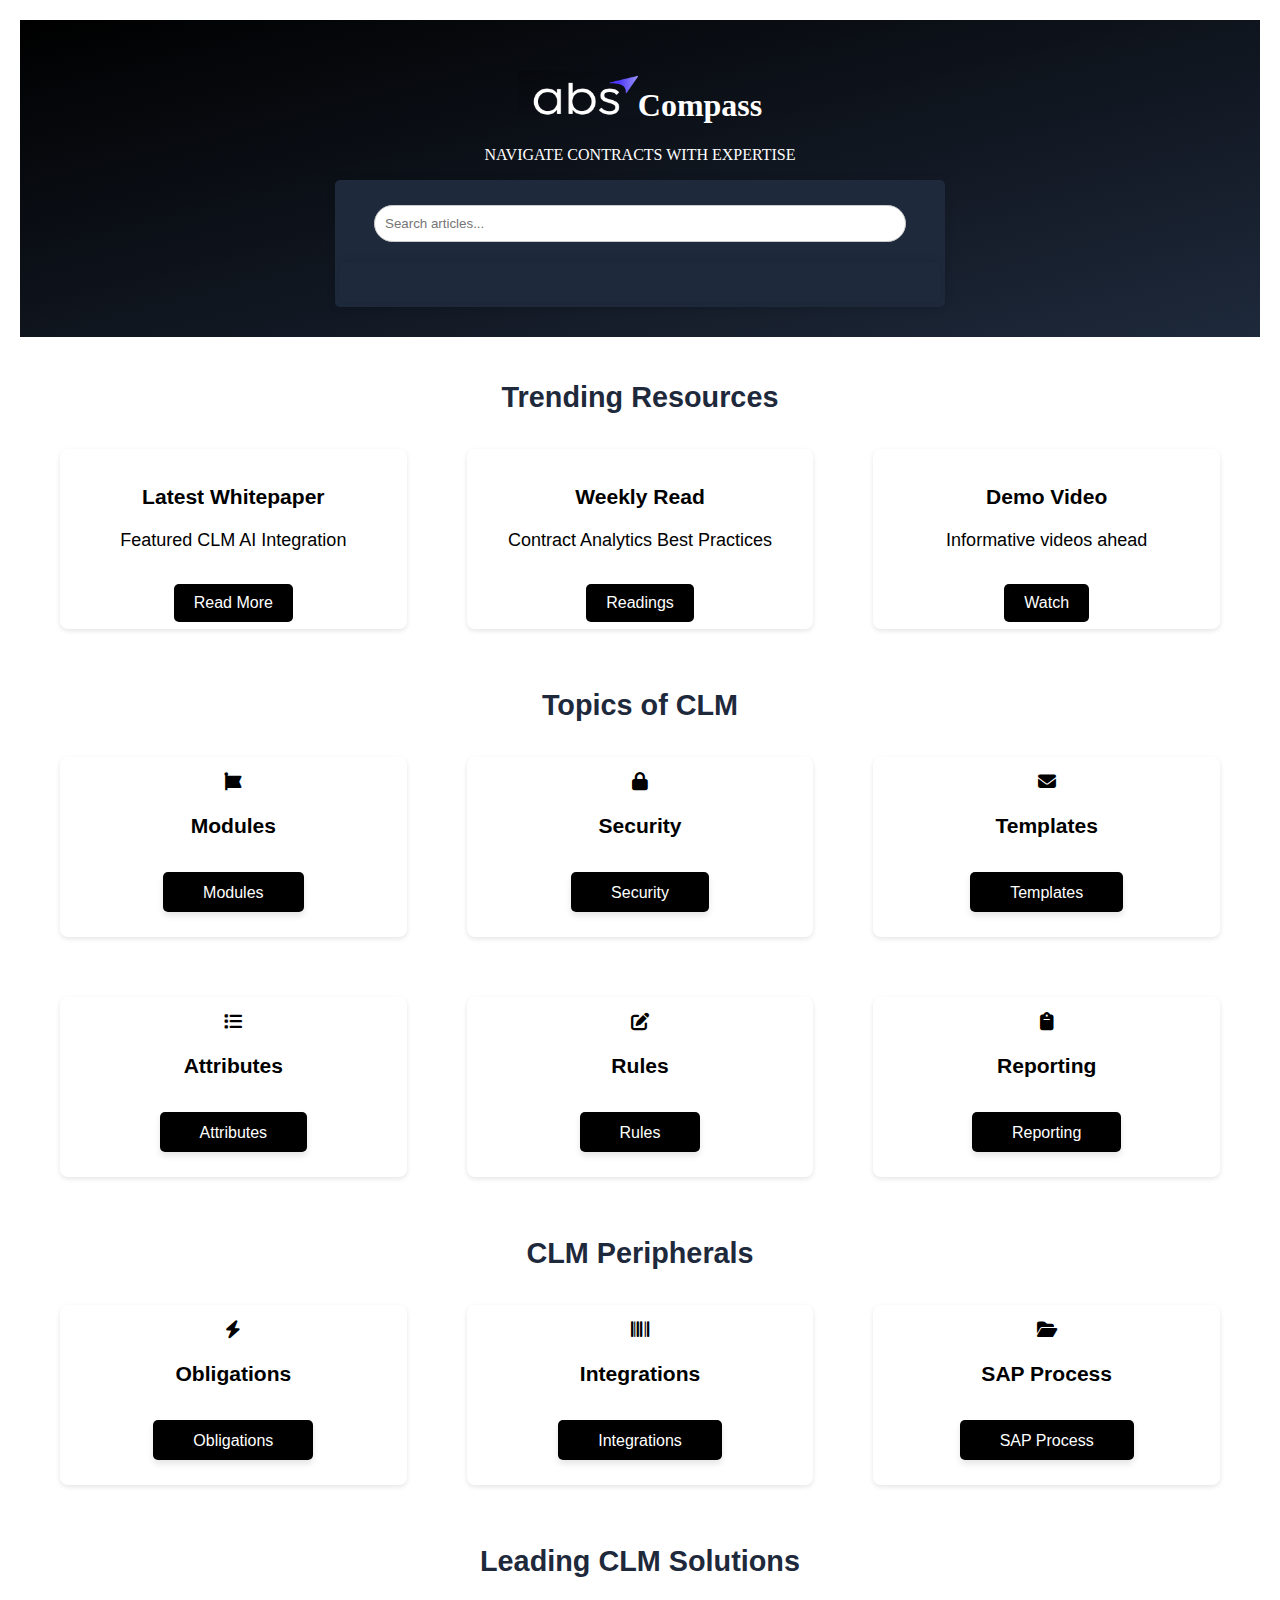
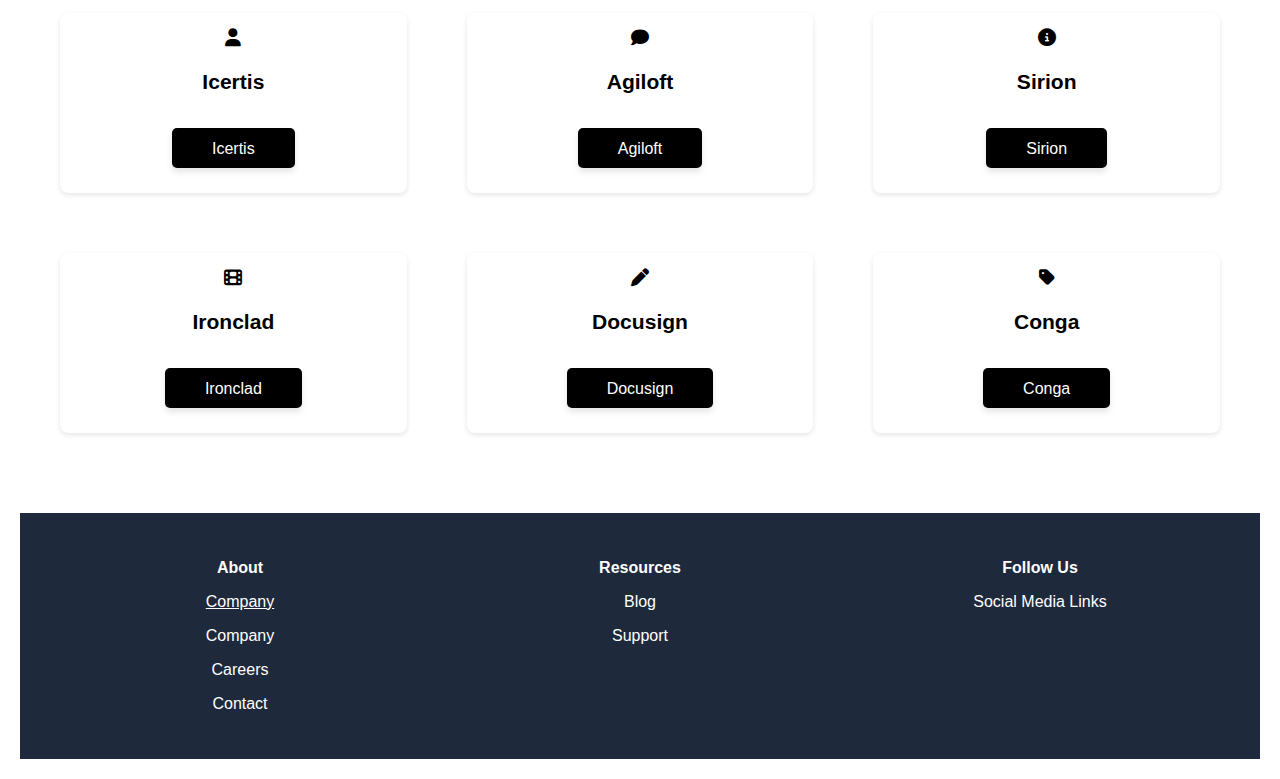
<file: public/index.html>
<!DOCTYPE html>
<html lang="en">
<head>
    <meta charset="UTF-8">
    <meta name="viewport" content="width=device-width, initial-scale=1.0">
    <title>ABS Compass - CLM FAQ</title>
    <link rel="stylesheet" href="styles.css">
</head>
<body>
    <div class="content">
        <header>
        <h1><img src="pictures/new logo.png" height="45px" width="120px">Compass</h1>
         
        <p class="pl">NAVIGATE CONTRACTS WITH EXPERTISE</p>
        <div class="container">

            <input type="text" id="searchInput" placeholder="Search articles...">
            <div id="results"></div>
        </div>
    <script src="https://code.jquery.com/jquery-3.6.0.min.js"></script>
    <script src="search/js/script.js"></script>
</header>
    <main>
        <section>
            <h2>Trending Resources</h2>
            <div class="resource-cards">
                <div class="card">
                    <h3>Latest Whitepaper</h3>
                    <p>Featured CLM AI Integration</p>
                    <a href="whitepapers.html"><button>Read More</button></a>
                </div>
                <div class="card">
                    <h3>Weekly Read</h3>

                    <p>Contract Analytics Best Practices</p>
                    <a href = "weekly.html"><button>Readings</button></a>
                </div>
                <div class="card">
                    <h3>Demo Video</h3>
                    <p>Informative videos ahead</p>
                    <a href="demo.html"><button>Watch</button></a>
            </div>
        </section>
        <section>
            <h2>Topics of CLM</h2>
            <div class="resource-cards">
            <div class="card">
                <link rel="stylesheet" href="https://cdnjs.cloudflare.com/ajax/libs/font-awesome/6.7.2/css/all.min.css" integrity="sha512-Evv84Mr4kqVGRNSgIGL/F/aIDqQb7xQ2vcrdIwxfjThSH8CSR7PBEakCr51Ck+w+/U6swU2Im1vVX0SVk9ABhg==" crossorigin="anonymous" referrerpolicy="no-referrer" />
                <i class="fa-solid fa-font-awesome"></i>
                <h3>Modules</h3>
                <a href="modules.html" class="topic"><button class="Modules">Modules</button>
                </a>
            </div>
            <div class="card">
                <link rel="stylesheet" href="https://cdnjs.cloudflare.com/ajax/libs/font-awesome/6.7.2/css/all.min.css" integrity="sha512-Evv84Mr4kqVGRNSgIGL/F/aIDqQb7xQ2vcrdIwxfjThSH8CSR7PBEakCr51Ck+w+/U6swU2Im1vVX0SVk9ABhg==" crossorigin="anonymous" referrerpolicy="no-referrer" />
                <i class="fa-solid fa-lock"></i>
                <h3>Security</h3>
                <a href="security.html" class="topic"><button class="Security">Security</button></a> 
            </div>
            <div class="card">
                <link rel="stylesheet" href="https://cdnjs.cloudflare.com/ajax/libs/font-awesome/6.7.2/css/all.min.css" integrity="sha512-Evv84Mr4kqVGRNSgIGL/F/aIDqQb7xQ2vcrdIwxfjThSH8CSR7PBEakCr51Ck+w+/U6swU2Im1vVX0SVk9ABhg==" crossorigin="anonymous" referrerpolicy="no-referrer" />
                <i class="fa-solid fa-envelope"></i>
                <h3>Templates</h3>
                <a href="templates.html" class="topic"><button class="Templates">Templates</button></a>
            </div>
            <div class="card">
                <link rel="stylesheet" href="https://cdnjs.cloudflare.com/ajax/libs/font-awesome/6.7.2/css/all.min.css" integrity="sha512-Evv84Mr4kqVGRNSgIGL/F/aIDqQb7xQ2vcrdIwxfjThSH8CSR7PBEakCr51Ck+w+/U6swU2Im1vVX0SVk9ABhg==" crossorigin="anonymous" referrerpolicy="no-referrer" />
                <i class="fa-solid fa-list"></i>
                <h3>Attributes</h3>
                <a href="attributes.html" class="topic"><button class="Attributes">Attributes</button></a>
            </div>
            <div class="card">
                <link rel="stylesheet" href="https://cdnjs.cloudflare.com/ajax/libs/font-awesome/6.7.2/css/all.min.css" integrity="sha512-Evv84Mr4kqVGRNSgIGL/F/aIDqQb7xQ2vcrdIwxfjThSH8CSR7PBEakCr51Ck+w+/U6swU2Im1vVX0SVk9ABhg==" crossorigin="anonymous" referrerpolicy="no-referrer" />
                <i class="fa-solid fa-pen-to-square"></i>
                <h3>Rules</h3>
                <a href="rules.html" class="topic"><button class="Rules">Rules</button></a>
            </div>
            <div class="card">
                <link rel="stylesheet" href="https://cdnjs.cloudflare.com/ajax/libs/font-awesome/6.7.2/css/all.min.css" integrity="sha512-Evv84Mr4kqVGRNSgIGL/F/aIDqQb7xQ2vcrdIwxfjThSH8CSR7PBEakCr51Ck+w+/U6swU2Im1vVX0SVk9ABhg==" crossorigin="anonymous" referrerpolicy="no-referrer" />
                <i class="fa-solid fa-clipboard"></i>
                <h3>Reporting</h3>
                <a href="reporting.html" class="topic"><button class="Reporting">Reporting</button></a>
            </div>

            </div>
        </section>
        <section>
            <h2>CLM Peripherals</h2>
            <div class="resource-cards"> 
            <div class="card">
                <link rel="stylesheet" href="https://cdnjs.cloudflare.com/ajax/libs/font-awesome/6.7.2/css/all.min.css" integrity="sha512-Evv84Mr4kqVGRNSgIGL/F/aIDqQb7xQ2vcrdIwxfjThSH8CSR7PBEakCr51Ck+w+/U6swU2Im1vVX0SVk9ABhg==" crossorigin="anonymous" referrerpolicy="no-referrer" />
                <i class="fa-solid fa-bolt"></i>
                <h3>Obligations</h3>
                <a href="obligations.html" class="world-topic"><button class="Obligations">Obligations</button></a>
            </div>  
            <div class="card">
                <link rel="stylesheet" href="https://cdnjs.cloudflare.com/ajax/libs/font-awesome/6.7.2/css/all.min.css" integrity="sha512-Evv84Mr4kqVGRNSgIGL/F/aIDqQb7xQ2vcrdIwxfjThSH8CSR7PBEakCr51Ck+w+/U6swU2Im1vVX0SVk9ABhg==" crossorigin="anonymous" referrerpolicy="no-referrer" />
                <i class="fa-solid fa-barcode"></i>
                <h3>Integrations</h3>
                <a href="Integrations.html" class="world-topic"><button class="Integrations">Integrations</button></a>
            </div> 
            <div class="card">
                <link rel="stylesheet" href="https://cdnjs.cloudflare.com/ajax/libs/font-awesome/6.7.2/css/all.min.css" integrity="sha512-Evv84Mr4kqVGRNSgIGL/F/aIDqQb7xQ2vcrdIwxfjThSH8CSR7PBEakCr51Ck+w+/U6swU2Im1vVX0SVk9ABhg==" crossorigin="anonymous" referrerpolicy="no-referrer" />
                <i class="fa-solid fa-folder-open"></i>
                <h3>SAP Process</h3>
                <a href="SAP Process.html" class="world-topic"><button class="SAP Process">SAP Process</button></a>
            </div>
            </div>
        </section>
        <section>
            <h2>Leading CLM Solutions</h2>
            <div class="resource-cards">
            <div class="card">
                <link rel="stylesheet" href="https://cdnjs.cloudflare.com/ajax/libs/font-awesome/6.7.2/css/all.min.css" integrity="sha512-Evv84Mr4kqVGRNSgIGL/F/aIDqQb7xQ2vcrdIwxfjThSH8CSR7PBEakCr51Ck+w+/U6swU2Im1vVX0SVk9ABhg==" crossorigin="anonymous" referrerpolicy="no-referrer" />
                <i class="fa-solid fa-user"></i>
                <h3>Icertis</h3>
                <a href="Icertis.html" class="solution"><button class="Icertis">Icertis</button></a>
            </div>
            <div class="card">
                <link rel="stylesheet" href="https://cdnjs.cloudflare.com/ajax/libs/font-awesome/6.7.2/css/all.min.css" integrity="sha512-Evv84Mr4kqVGRNSgIGL/F/aIDqQb7xQ2vcrdIwxfjThSH8CSR7PBEakCr51Ck+w+/U6swU2Im1vVX0SVk9ABhg==" crossorigin="anonymous" referrerpolicy="no-referrer" />
                <i class="fa-solid fa-comment"></i>
                <h3>Agiloft</h3>
                <a href="Agiloft.html" class="solution"><button class="Agiloft">Agiloft</button></a>
            </div>
            <div class="card">
                <link rel="stylesheet" href="https://cdnjs.cloudflare.com/ajax/libs/font-awesome/6.7.2/css/all.min.css" integrity="sha512-Evv84Mr4kqVGRNSgIGL/F/aIDqQb7xQ2vcrdIwxfjThSH8CSR7PBEakCr51Ck+w+/U6swU2Im1vVX0SVk9ABhg==" crossorigin="anonymous" referrerpolicy="no-referrer" />
                <i class="fa-solid fa-circle-info"></i>
                <h3>Sirion</h3>
                <a href="sirion.html" class="solution"><button class="Sirion">Sirion</button></a>
            </div>
            <div class="card">
                <link rel="stylesheet" href="https://cdnjs.cloudflare.com/ajax/libs/font-awesome/6.7.2/css/all.min.css" integrity="sha512-Evv84Mr4kqVGRNSgIGL/F/aIDqQb7xQ2vcrdIwxfjThSH8CSR7PBEakCr51Ck+w+/U6swU2Im1vVX0SVk9ABhg==" crossorigin="anonymous" referrerpolicy="no-referrer" />
                <i class="fa-solid fa-film"></i>
                <h3>Ironclad</h3>
                <a href="Ironclad.html" class="solution"><button class="Ironclad">Ironclad</button></a>
            </div>
            <div class="card">
                <link rel="stylesheet" href="https://cdnjs.cloudflare.com/ajax/libs/font-awesome/6.7.2/css/all.min.css" integrity="sha512-Evv84Mr4kqVGRNSgIGL/F/aIDqQb7xQ2vcrdIwxfjThSH8CSR7PBEakCr51Ck+w+/U6swU2Im1vVX0SVk9ABhg==" crossorigin="anonymous" referrerpolicy="no-referrer" />
                <i class="fa-solid fa-pen"></i>
                <h3>Docusign</h3>
                <a href="Docusign.html" class="solution"><button class="Docusign">Docusign</button></a>
            </div>
            <div class="card">
                <link rel="stylesheet" href="https://cdnjs.cloudflare.com/ajax/libs/font-awesome/6.7.2/css/all.min.css" integrity="sha512-Evv84Mr4kqVGRNSgIGL/F/aIDqQb7xQ2vcrdIwxfjThSH8CSR7PBEakCr51Ck+w+/U6swU2Im1vVX0SVk9ABhg==" crossorigin="anonymous" referrerpolicy="no-referrer" />
                <i class="fa-solid fa-tag"></i>
                <h3>Conga</h3>
                <a href="conga.html" class="solution"><button class="Conga">Conga</button></a>
            </div>
            </div>
        </section>
    </main>
    <footer>
        <div class="footer-container">
            <div>
                <p><strong>About</strong></p>
                <a href="company.html" class =z>Company</a>
                <p>Company</p>
                <p>Careers</p>
                <p>Contact</p>
            </div>
            <div>
                <p><strong>Resources</strong></p>
                <p>Blog</p>
                <p>Support</p>
            </div>
            <div>
                <p><strong>Follow Us</strong></p>
                <p>Social Media Links</p>
            </div>
        </div>
    </footer>
</body>
</html>
</file>
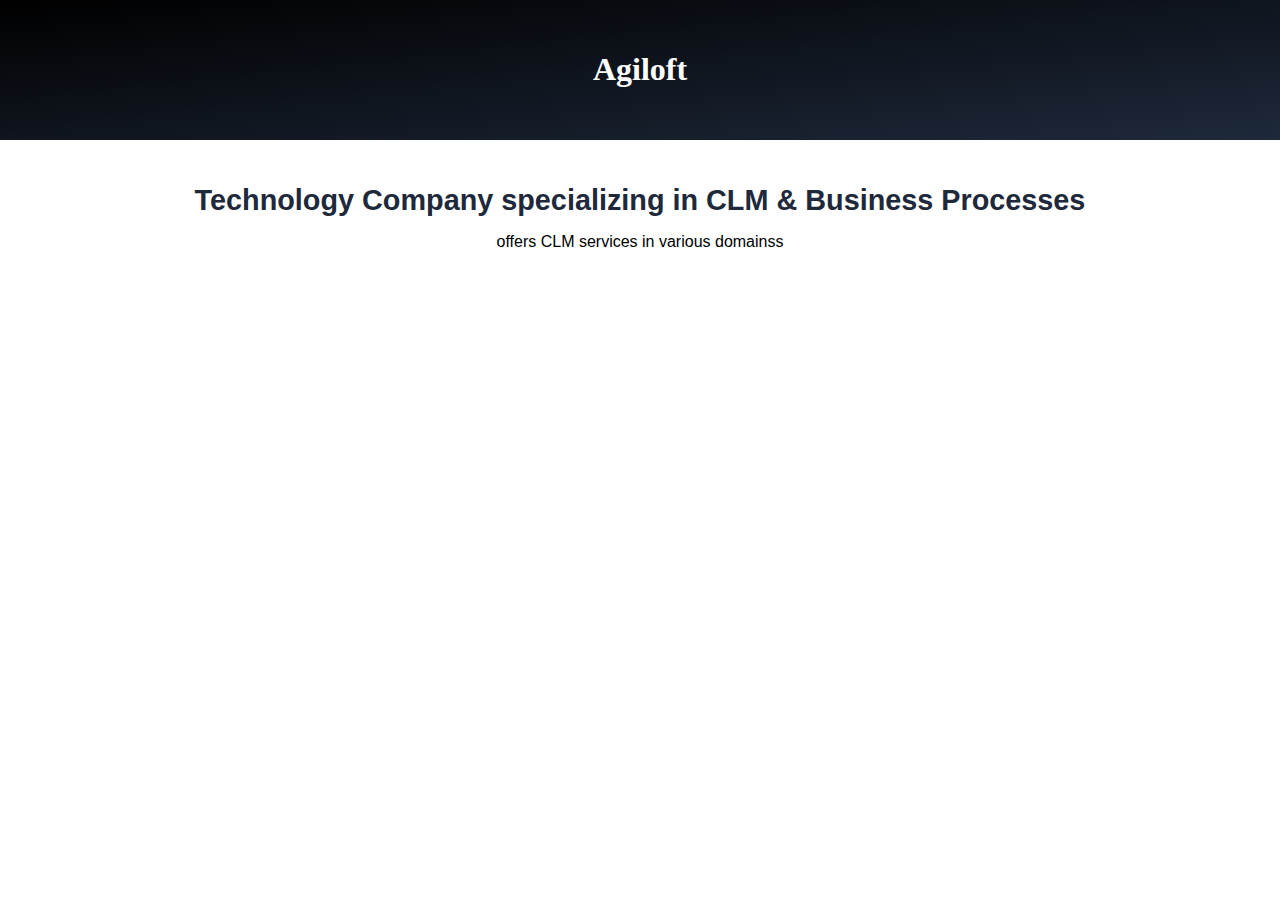
<file: public/Agiloft.html>
<!DOCTYPE html>
<html lang="en">
<head>
    <meta charset="UTF-8">
    <meta name="viewport" content="width=device-width, initial-scale=1.0">
    <link rel="stylesheet" href="styles.css">
</head>
<body>
    <header>
        <h1>Agiloft</h1>
    </header>
    <main>
        <section>
            <h2>Technology Company specializing in CLM & Business Processes </h2>
            <p>offers CLM services in various domainss</p>
        </section>
    </main>
</body>
</html>
</file>
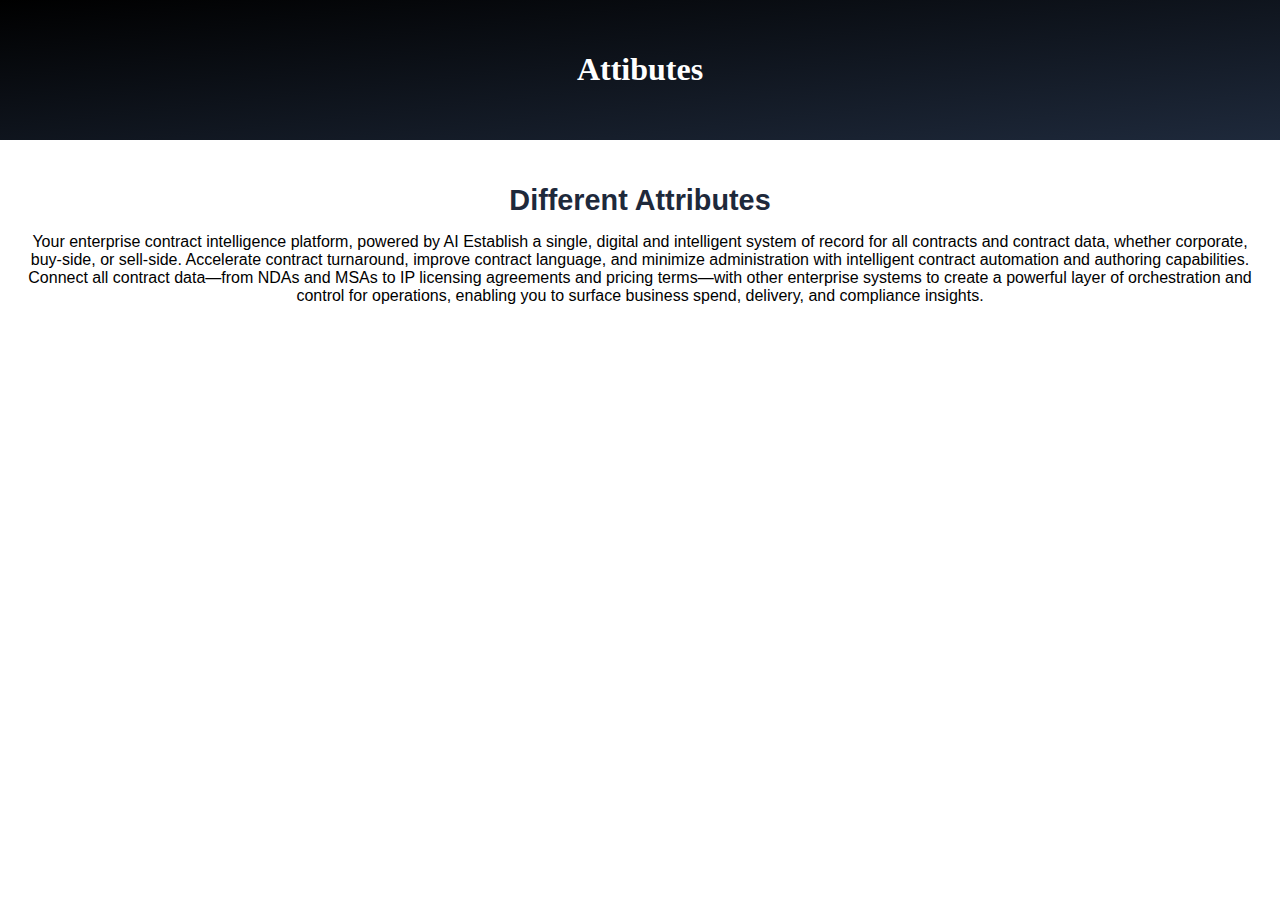
<file: public/attributes.html>
<!DOCTYPE html>
<html lang="en">
<head>
    <meta charset="UTF-8">
    <meta name="viewport" content="width=device-width, initial-scale=1.0">
    <title>Whitepapers - CLM FAQ</title>
    <link rel="stylesheet" href="styles.css">
</head>
<body>
    <header>
        <h1>Attibutes</h1>
    </header>
    <main>
        <section>
            <h2>Different Attributes</h2>
            <p>Your enterprise contract intelligence platform, powered by AI
                Establish a single, digital and intelligent system of record for all contracts and contract data, whether corporate, buy-side, or sell-side. Accelerate contract turnaround, improve contract language, and minimize administration with intelligent contract automation and authoring capabilities. Connect all contract data—from NDAs and MSAs to IP licensing agreements and pricing terms—with other enterprise systems to create a powerful layer of orchestration and control for operations, enabling you to surface business spend, delivery, and compliance insights.</p>
        </section>
    </main>
</body>
</html>
</file>
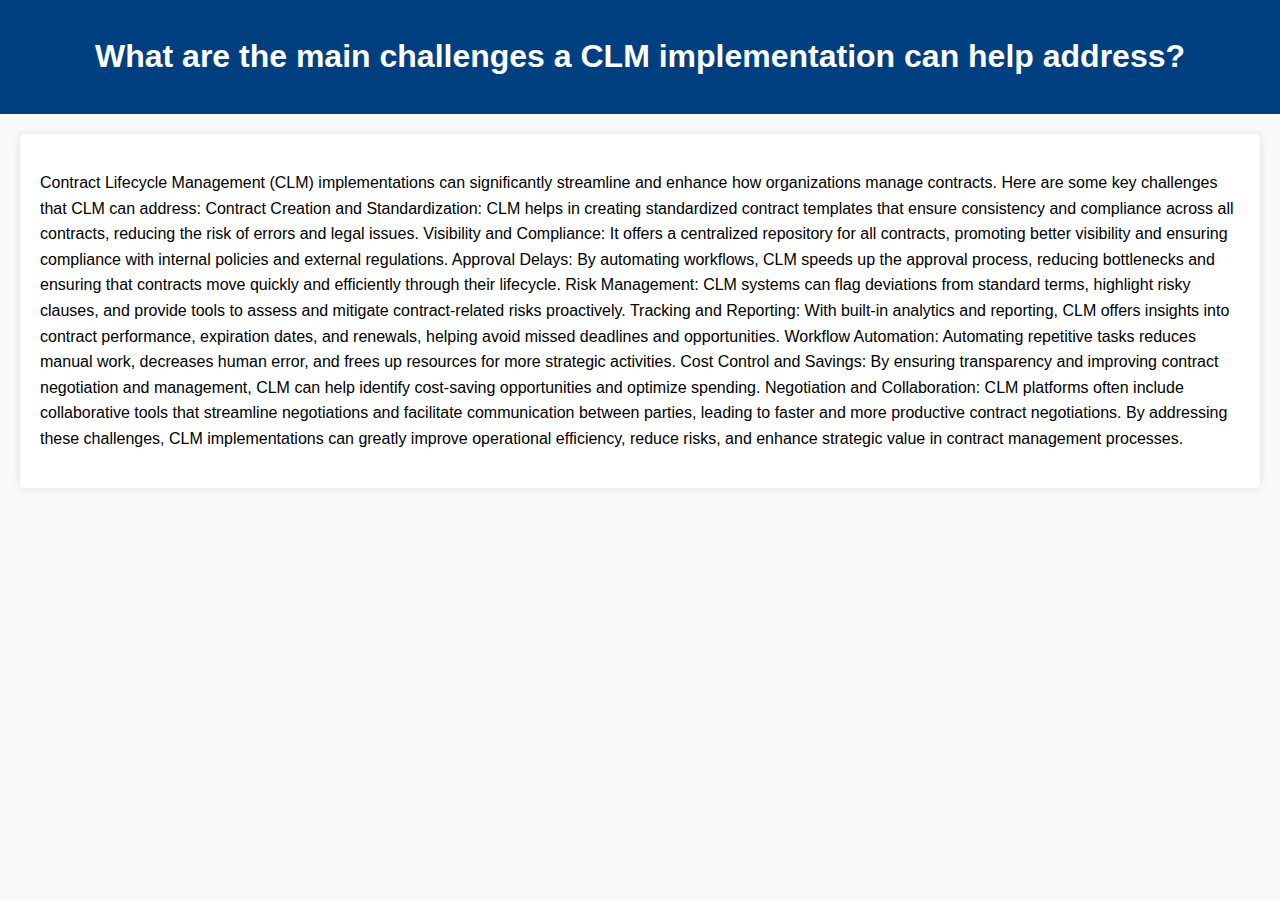
<file: public/challanges.html>
<!DOCTYPE html>
<html lang="en">
<head>
    <meta charset="UTF-8">
    <meta name="viewport" content="width=device-width, initial-scale=1.0">
    <title>Conga CLM - Contract Lifecycle Management</title>
    <style>
        body {
            font-family: Arial, sans-serif;
            line-height: 1.6;
            margin: 0;
            padding: 0;
            background-color: #f9f9f9;
        }
        header {
            background-color: #004080;
            color: #ffffff;
            padding: 10px 0;
            text-align: center;
        }
        main {
            margin: 20px;
            padding: 20px;
            background-color: #ffffff;
            box-shadow: 0 0 10px rgba(0, 0, 0, 0.1);
            border-radius: 5px;
        }
        h2 {
            color: #004080;
        }
        ul {
            list-style-type: disc;
            margin-left: 20px;
        }
    </style>
</head>
<body>
    <header>
        <h1>What are the main challenges a CLM implementation can help address?</h1>
    </header>
    <main>
        <section>
            <p>Contract Lifecycle Management (CLM) implementations can significantly streamline and enhance how organizations manage contracts. Here are some key challenges that CLM can address:

                Contract Creation and Standardization: CLM helps in creating standardized contract templates that ensure consistency and compliance across all contracts, reducing the risk of errors and legal issues.
                
                Visibility and Compliance: It offers a centralized repository for all contracts, promoting better visibility and ensuring compliance with internal policies and external regulations.
                
                Approval Delays: By automating workflows, CLM speeds up the approval process, reducing bottlenecks and ensuring that contracts move quickly and efficiently through their lifecycle.
                
                Risk Management: CLM systems can flag deviations from standard terms, highlight risky clauses, and provide tools to assess and mitigate contract-related risks proactively.
                
                Tracking and Reporting: With built-in analytics and reporting, CLM offers insights into contract performance, expiration dates, and renewals, helping avoid missed deadlines and opportunities.
                
                Workflow Automation: Automating repetitive tasks reduces manual work, decreases human error, and frees up resources for more strategic activities.
                
                Cost Control and Savings: By ensuring transparency and improving contract negotiation and management, CLM can help identify cost-saving opportunities and optimize spending.
                
                Negotiation and Collaboration: CLM platforms often include collaborative tools that streamline negotiations and facilitate communication between parties, leading to faster and more productive contract negotiations.
                
                By addressing these challenges, CLM implementations can greatly improve operational efficiency, reduce risks, and enhance strategic value in contract management processes.</p>
        </section>
        
    </main>
</body>
</html>
</file>
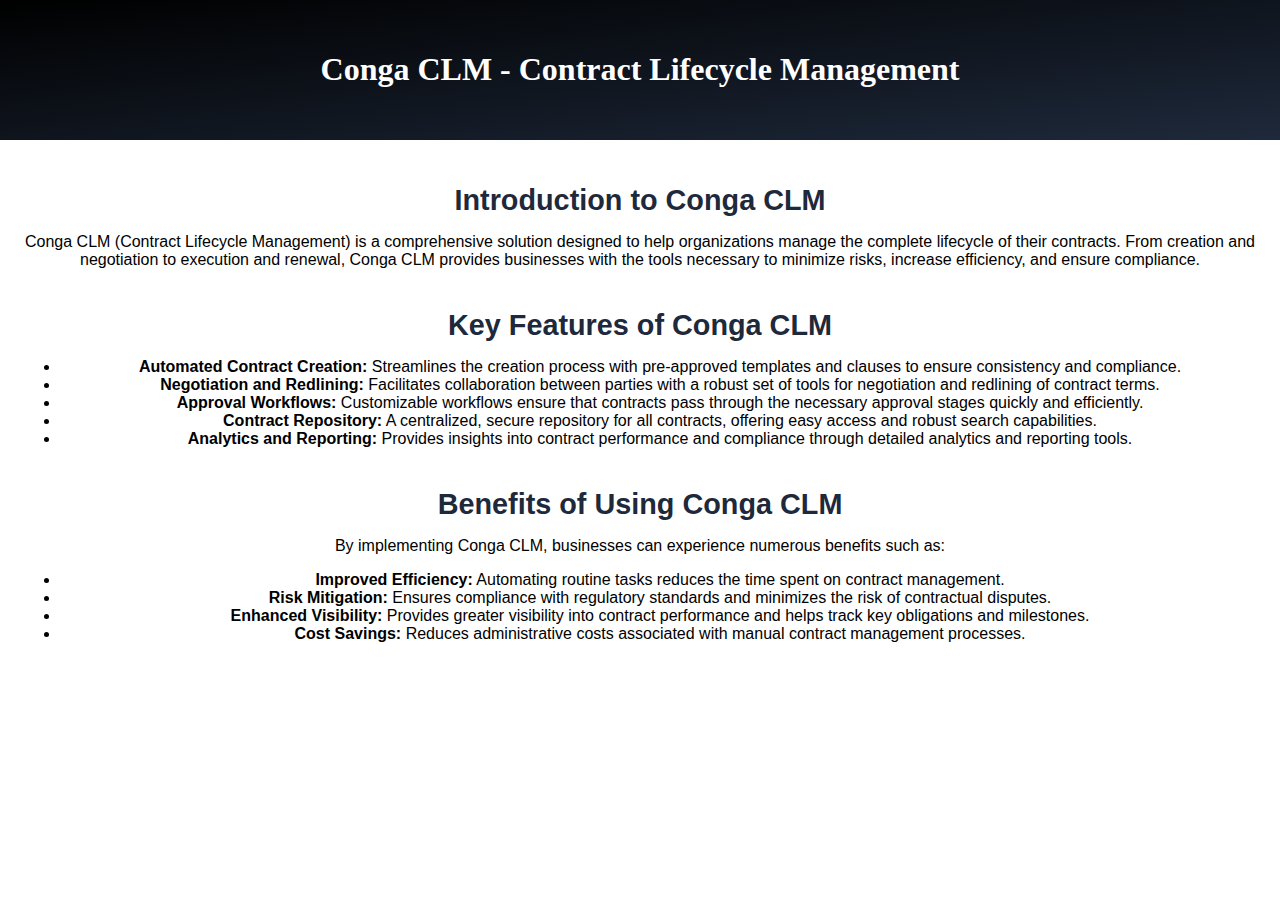
<file: public/conga.html>
<!DOCTYPE html>
<html lang="en">
<head>
    <meta charset="UTF-8">
    <meta name="viewport" content="width=device-width, initial-scale=1.0">
    <title>Conga CLM - Contract Lifecycle Management</title>
    <link rel="stylesheet" href="styles.css">
</head>
<body>
    <header>
        <h1>Conga CLM - Contract Lifecycle Management</h1>
    </header>
    <main>
        <section>
            <h2>Introduction to Conga CLM</h2>
            <p>Conga CLM (Contract Lifecycle Management) is a comprehensive solution designed to help organizations manage the complete lifecycle of their contracts. From creation and negotiation to execution and renewal, Conga CLM provides businesses with the tools necessary to minimize risks, increase efficiency, and ensure compliance.</p>
        </section>
        <section>
            <h2>Key Features of Conga CLM</h2>
            <ul>
                <li><strong>Automated Contract Creation:</strong> Streamlines the creation process with pre-approved templates and clauses to ensure consistency and compliance.</li>
                <li><strong>Negotiation and Redlining:</strong> Facilitates collaboration between parties with a robust set of tools for negotiation and redlining of contract terms.</li>
                <li><strong>Approval Workflows:</strong> Customizable workflows ensure that contracts pass through the necessary approval stages quickly and efficiently.</li>
                <li><strong>Contract Repository:</strong> A centralized, secure repository for all contracts, offering easy access and robust search capabilities.</li>
                <li><strong>Analytics and Reporting:</strong> Provides insights into contract performance and compliance through detailed analytics and reporting tools.</li>
            </ul>
        </section>
        <section>
            <h2>Benefits of Using Conga CLM</h2>
            <p>By implementing Conga CLM, businesses can experience numerous benefits such as:</p>
            <ul>
                <li><strong>Improved Efficiency:</strong> Automating routine tasks reduces the time spent on contract management.</li>
                <li><strong>Risk Mitigation:</strong> Ensures compliance with regulatory standards and minimizes the risk of contractual disputes.</li>
                <li><strong>Enhanced Visibility:</strong> Provides greater visibility into contract performance and helps track key obligations and milestones.</li>
                <li><strong>Cost Savings:</strong> Reduces administrative costs associated with manual contract management processes.</li>
            </ul>
        </section>
    </main>
</body>
</html>
</file>
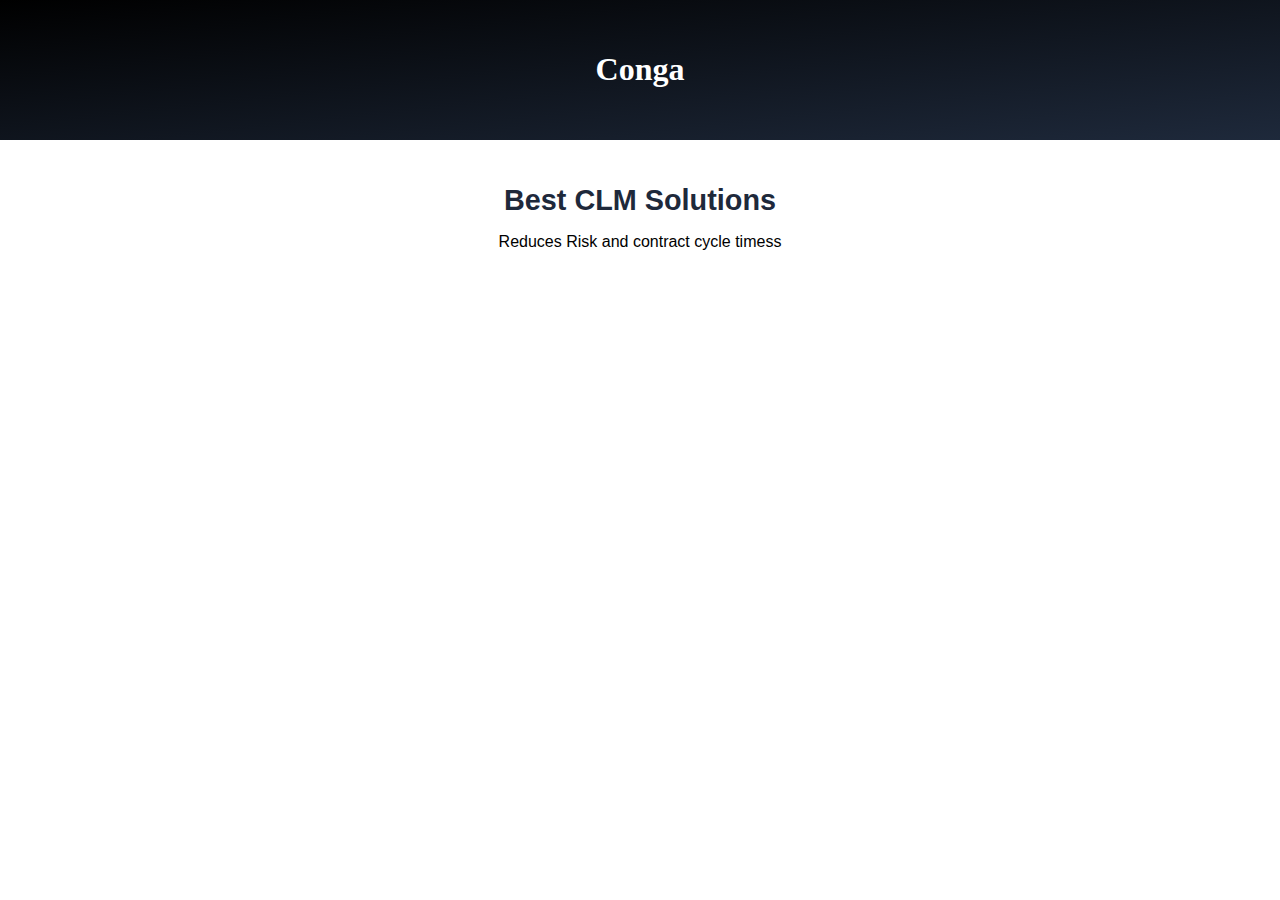
<file: public/conga_main.html>
<!DOCTYPE html>
<html lang="en">
<head>
    <meta charset="UTF-8">
    <meta name="viewport" content="width=device-width, initial-scale=1.0">
    <link rel="stylesheet" href="styles.css">
</head>
<body>
    <header>
        <h1>Conga</h1>
    </header>
    <main>
        <section>
            <h2>Best CLM Solutions</h2>
            <p>Reduces Risk and contract cycle timess</p>
        </section>
    </main>
</body>
</html>
</file>
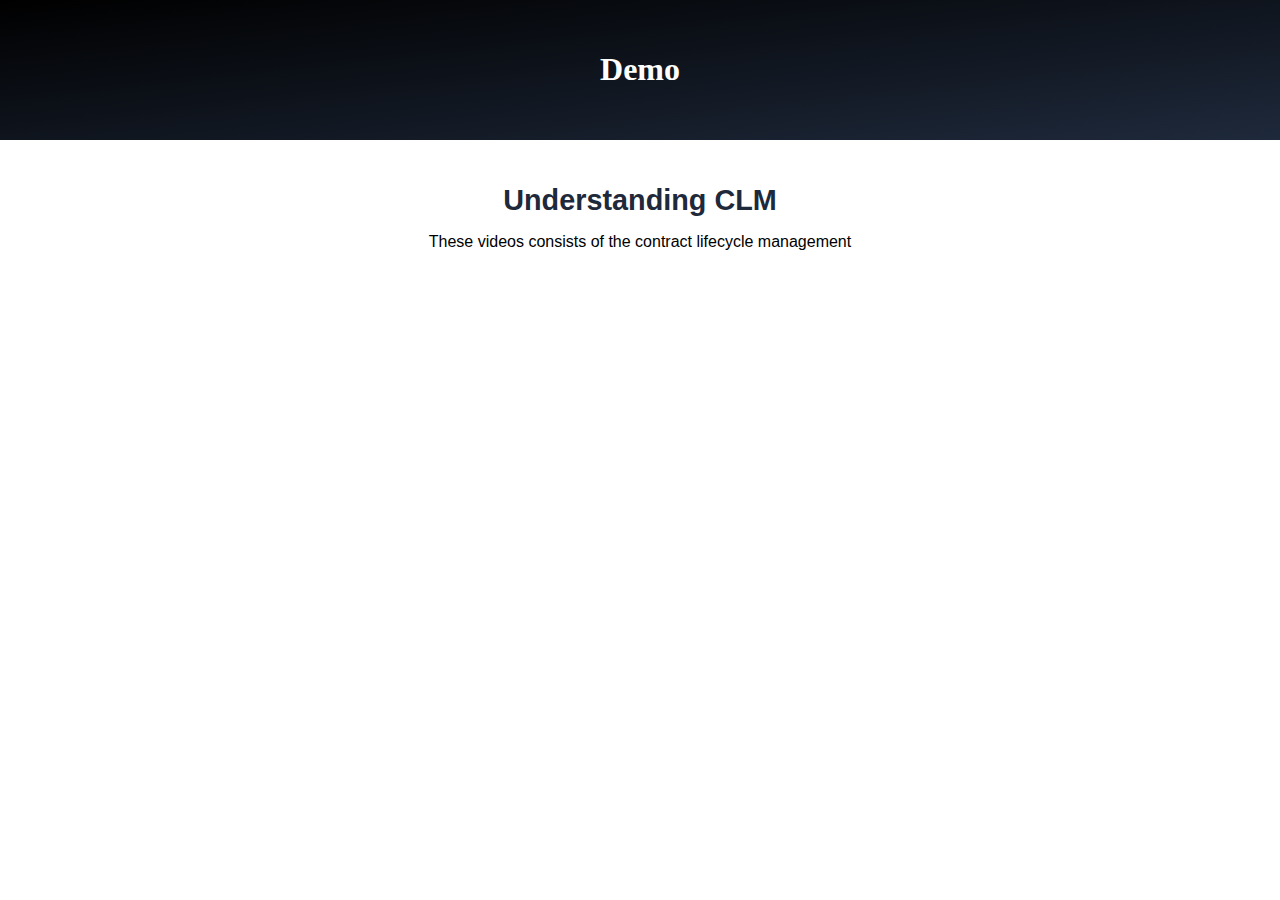
<file: public/demo.html>
<!DOCTYPE html>
<html lang="en">
<head>
    <meta charset="UTF-8">
    <meta name="viewport" content="width=device-width, initial-scale=1.0">
    <title>Whitepapers - CLM FAQ</title>
    <link rel="stylesheet" href="styles.css">
</head>
<body>
    <header>
        <h1>Demo</h1>
    </header>
    <main>
        <section>
            <h2>Understanding CLM</h2>
            <p>These videos consists of the contract lifecycle management</p>
        </section>
    </main>
</body>
</html>




<iframe width="660" height="415" src="https://www.youtube.com/embed/ZK-rNEhJIDs?si=VveWUf8xIwNNBsX7" title="YouTube video player" frameborder="0" allow="accelerometer; autoplay; clipboard-write; encrypted-media; gyroscope; picture-in-picture; web-share" referrerpolicy="strict-origin-when-cross-origin" allowfullscreen></iframe>

<iframe width="560" height="410" src="https://www.youtube.com/embed/U3IfeAqciL0?si=eMhiKMvCPINOH7Js" title="YouTube video player" frameborder="0" allow="accelerometer; autoplay; clipboard-write; encrypted-media; gyroscope; picture-in-picture; web-share" referrerpolicy="strict-origin-when-cross-origin" allowfullscreen></iframe>
</file>
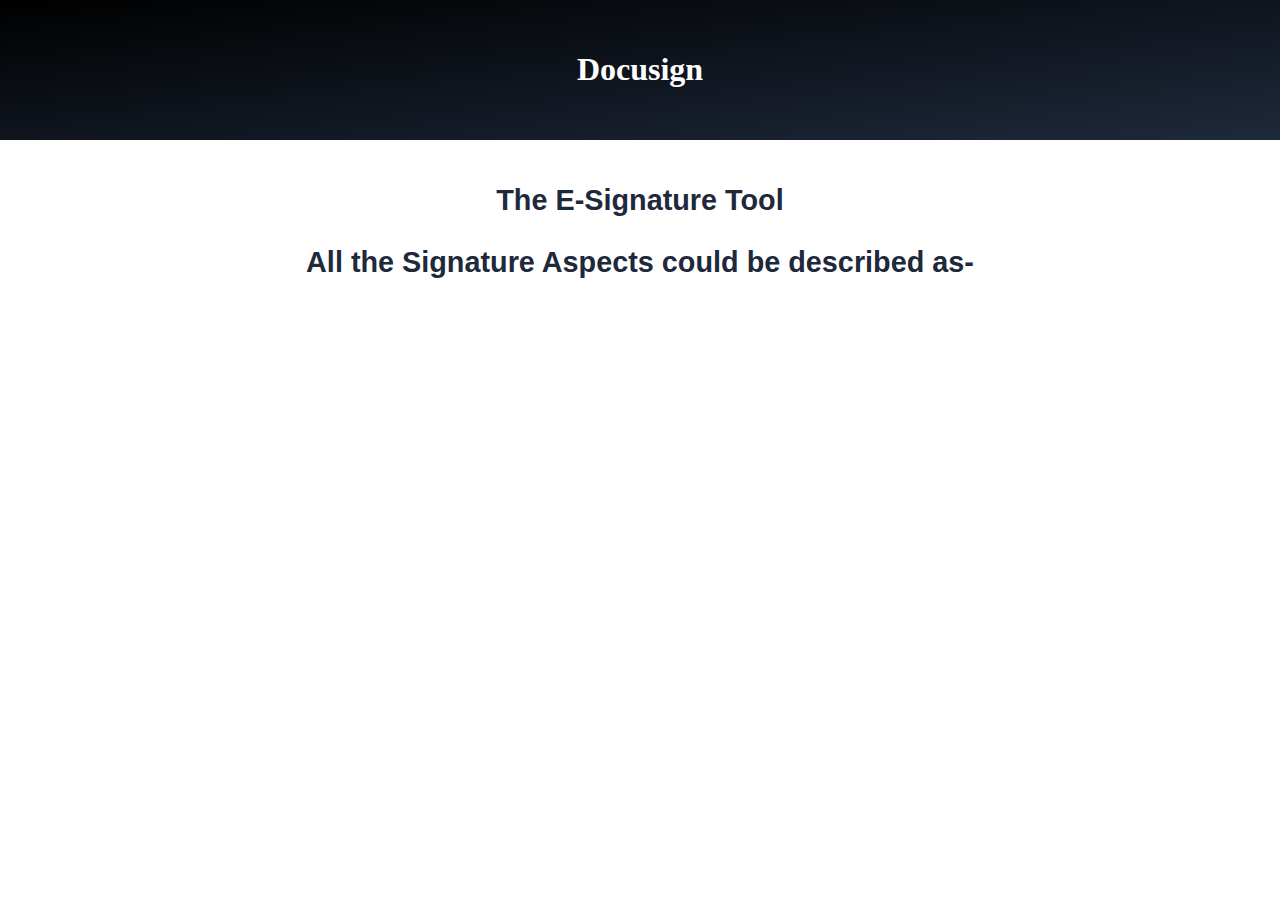
<file: public/docusign.html>
<!DOCTYPE html>
<html lang="en">
<head>
    <meta charset="UTF-8">
    <meta name="viewport" content="width=device-width, initial-scale=1.0">
    <link rel="stylesheet" href="styles.css">
</head>
<body>
    <header>
        <h1>Docusign</h1>
    </header>
    <main>
        <section>
            <h2>The E-Signature Tool<h2>
            <p>All the Signature Aspects could be described as-</p>
        </section>
    </main>
</body>
</html>
</file>
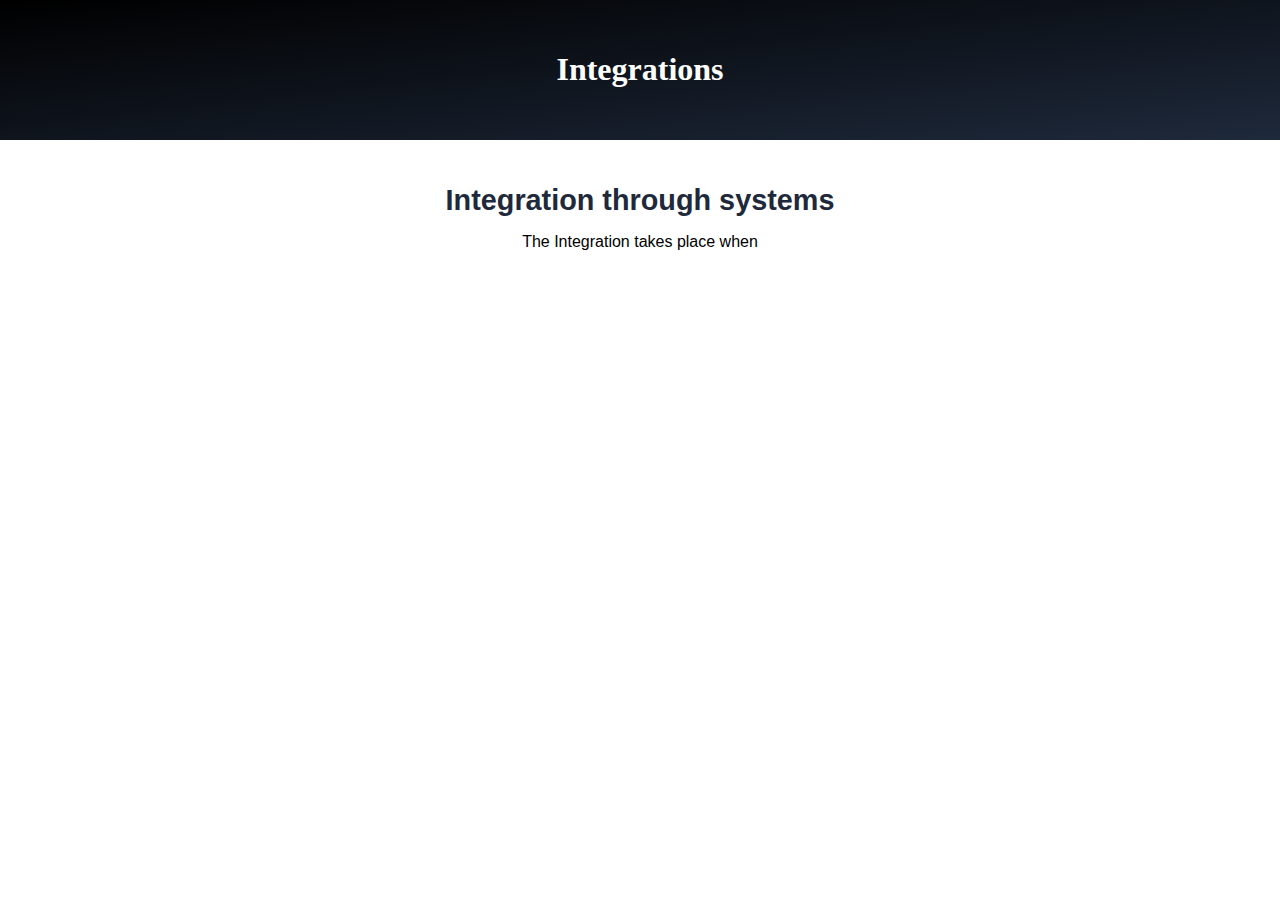
<file: public/Integrations.html>
<!DOCTYPE html>
<html lang="en">
<head>
    <meta charset="UTF-8">
    <meta name="viewport" content="width=device-width, initial-scale=1.0">
    <link rel="stylesheet" href="styles.css">
</head>
<body>
    <header>
        <h1>Integrations</h1>
    </header>
    <main>
        <section>
            <h2>Integration through systems</h2>
           <p>The Integration takes place when</p>
        </section>
    </main>
</body>
</html>
</file>
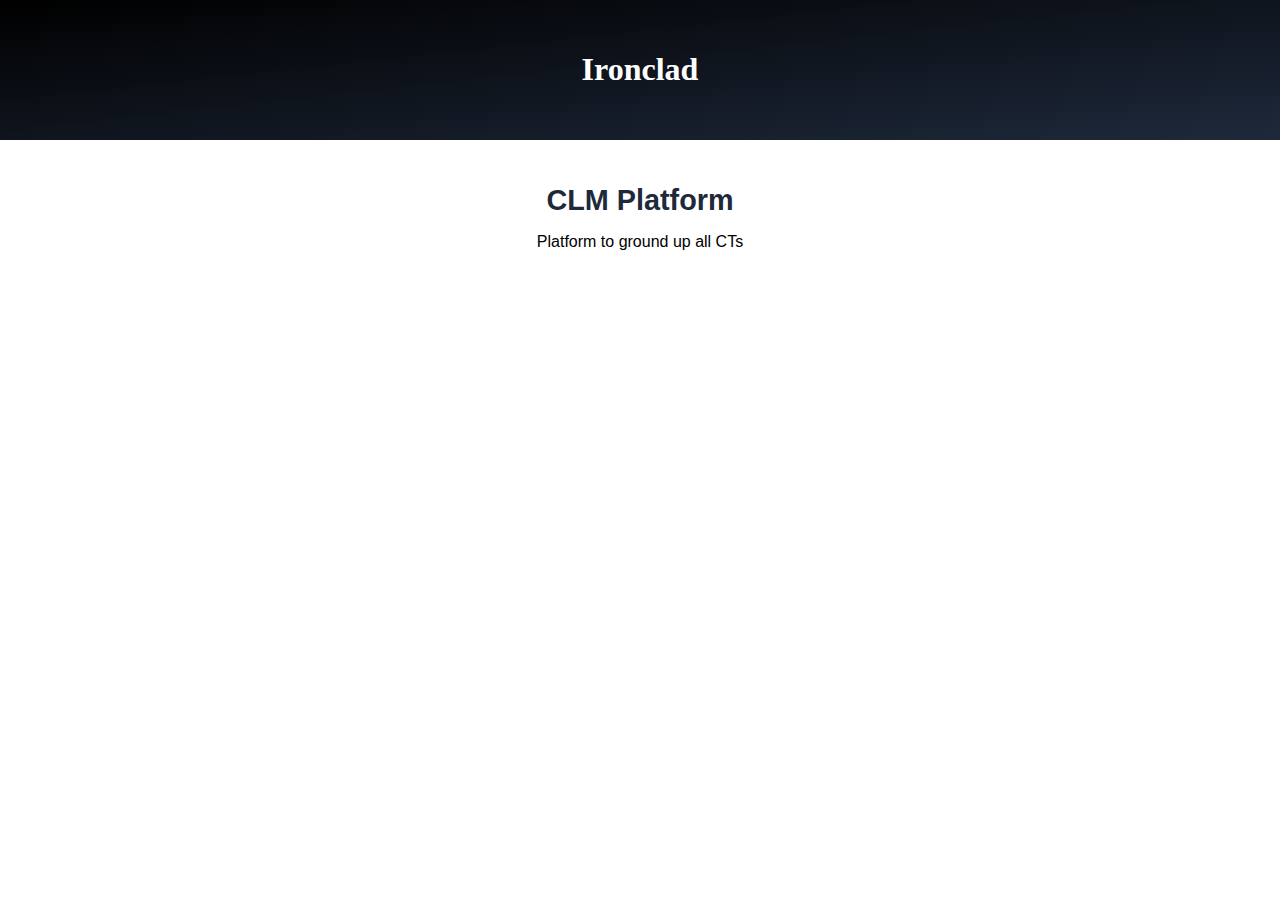
<file: public/Ironclad.html>
<!DOCTYPE html>
<html lang="en">
<head>
    <meta charset="UTF-8">
    <meta name="viewport" content="width=device-width, initial-scale=1.0">
    <link rel="stylesheet" href="styles.css">
</head>
<body>
    <header>
        <h1>Ironclad</h1>
    </header>
    <main>
        <section>
            <h2>CLM Platform</h2>
            <p>Platform to ground up all CTs</p>
        </section>
    </main>
</body>
</html>
</file>
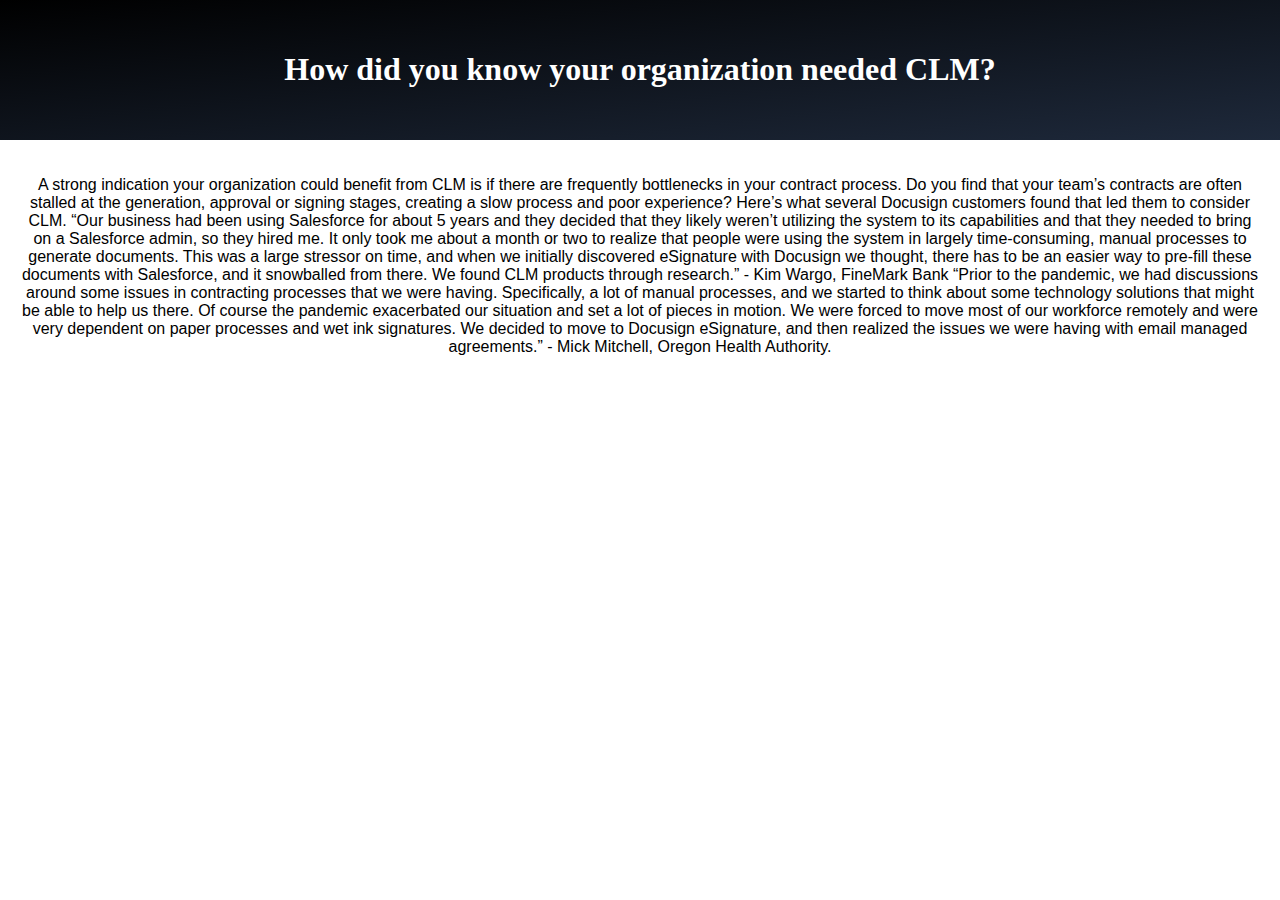
<file: public/need.html>
<!DOCTYPE html>
<html lang="en">
<head>
    <meta charset="UTF-8">
    <meta name="viewport" content="width=device-width, initial-scale=1.0">
    <title>How did you know your organization needed CLM?</title>
    <link rel="stylesheet" href="styles.css">
</head>
<body>
    <header>
        <h1>How did you know your organization needed CLM?</h1>
    </header>
    <main>
        <section>
            <p>A strong indication your organization could benefit from CLM is if there are frequently bottlenecks in your contract process. Do you find that your team’s contracts are often stalled at the generation, approval or signing stages, creating a slow process and poor experience? Here’s what several Docusign customers found that led them to consider CLM.
                “Our business had been using Salesforce for about 5 years and they decided that they likely weren’t utilizing the system to its capabilities and that they needed to bring on a Salesforce admin, so they hired me. It only took me about a month or two to realize that people were using the system in largely time-consuming, manual processes to generate documents. This was a large stressor on time, and when we initially discovered eSignature with Docusign we thought, there has to be an easier way to pre-fill these documents with Salesforce, and it snowballed from there. We found CLM products through research.” - Kim Wargo, FineMark Bank
                “Prior to the pandemic, we had discussions around some issues in contracting processes that we were having. Specifically, a lot of manual processes, and we started to think about some technology solutions that might be able to help us there. Of course the pandemic exacerbated our situation and set a lot of pieces in motion. We were forced to move most of our workforce remotely and were very dependent on paper processes and wet ink signatures. We decided to move to Docusign eSignature, and then realized the issues we were having with email managed agreements.” - Mick Mitchell, Oregon Health Authority.</p>
        </section>
        
    </main>
</body>
</html>
</file>
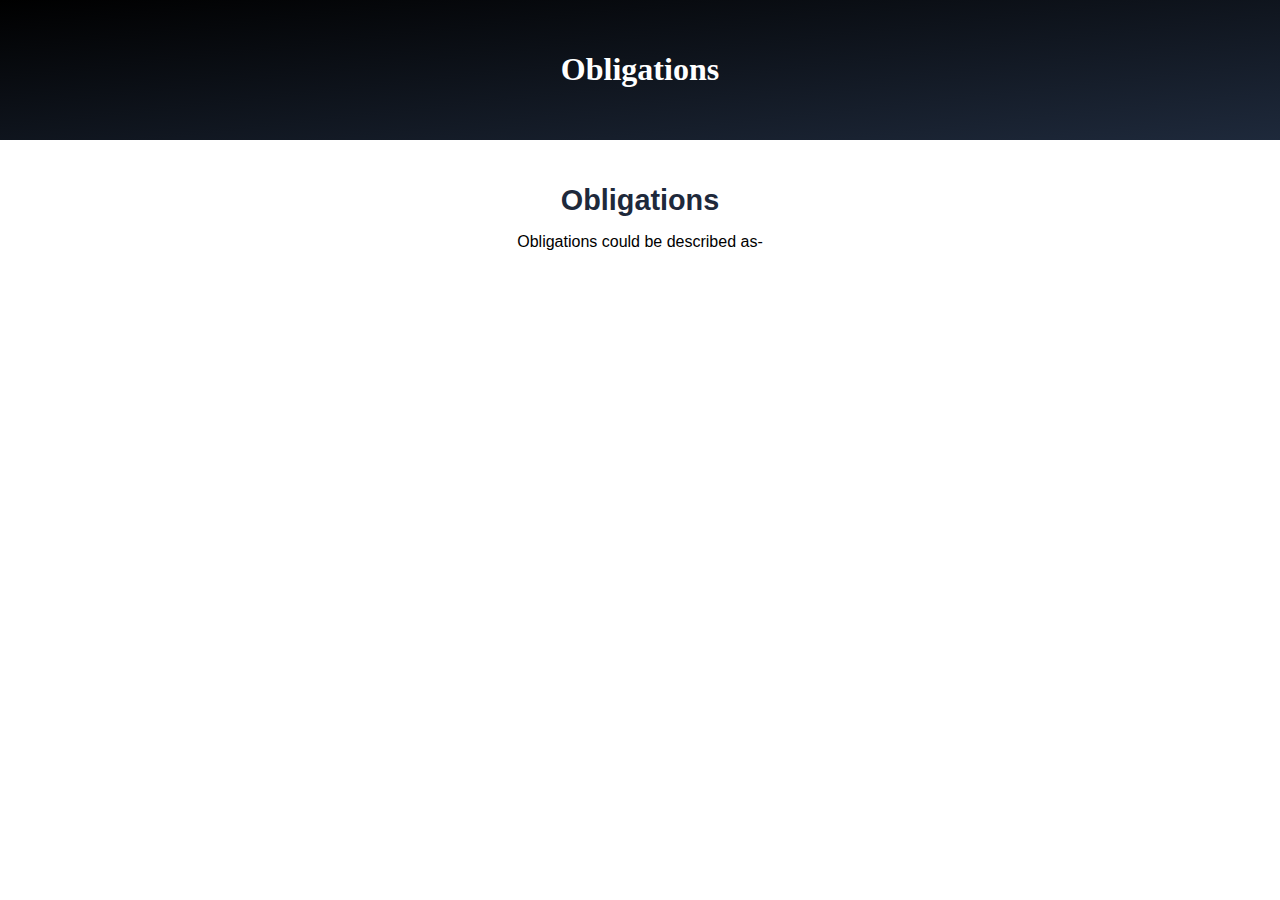
<file: public/obligations.html>
<!DOCTYPE html>
<html lang="en">
<head>
    <meta charset="UTF-8">
    <meta name="viewport" content="width=device-width, initial-scale=1.0">
    <link rel="stylesheet" href="styles.css">
</head>
<body>
    <header>
        <h1>Obligations</h1>
    </header>
    <main>
        <section>
            <h2>Obligations</h2>
            <p>Obligations could be described as-</p>
        </section>
    </main>
</body>
</html>
</file>
<file: public/styles.css>
/* General Styles */ 
body {
    font-family: Arial, sans-serif;
    margin: 0;
    padding: 0;
    background-color: #fff;
    text-align: center;
}
.content {
    position: relative;
    z-index: 1;
    padding: 20px;
}
header {

    color: white;
    text-align: center;
    padding: 30px 0;
    background-image: linear-gradient(to bottom right, black, #1e293b);
    font-family: 'Georgia', serif;
    
    
      
}
pl{
    font-family: 'Georgia', serif;
}


.header-container h1 {
    margin: 0;
    font-size: 2.8em;
    font-family: 'Georgia', serif;
    
}

.header-container p {
    margin: 5px 0 20px;
    font-size: 1.2em;
}

.search-box {
    width: 100%;
    border: none;
    outline: none;
    font-size: 16px;
    padding: 10px 20px;
    border-radius: 25px;
    background-color: #202124;
    color: #fff;
    caret-color: #4285f4; /* Google's blue color for the cursor */
}

.search-box::placeholder {
    color: #9aa0a6; /* Subtle placeholder color */
}

.search-box:focus {
    background-color: #303134; /* Slightly lighter background on focus */
}


main {
    padding: 20px;
}

section {
    margin-bottom: 40px;
}

section h2 {
    font-size: 1.8em;
    margin-bottom: 15px;
    text-align: center;
    color: #1e293b;
}


.resource-cards, .topics, .world-topics, .solutions {
    display: flex;
    gap: 20px;
    flex-wrap: wrap;
    justify-content: center;
}

.card, .topic, .world-topic, .solution {
    background-color: white;
    padding: 10px;
    border-radius: 8px;
    box-shadow: 0 2px 5px rgba(0, 0, 0, 0.1);
    text-align: center;
    flex: 1 1 calc(20% - 20px);
    cursor: pointer;
    transition: transform 0.2s;
}

.card:hover, .topic:hover, .world-topic:hover, .solution:hover {
    transform: scale(1.05);
}
.resource-cards,
.topics,
.world-topics,
.solutions {
    display: flex;
    gap: 20px;
    flex-wrap: wrap;
    justify-content: center;
}

.card {
    background-color: white;
}

.topic,
.world-topic,
.solution {
    background-color: skyblue;
    border-radius: 10px;
    box-shadow: 0 4px 6px rgba(0, 0, 0, 0.1);
    flex: 1 1 calc(30% - 40px);
    padding: 40px; /* Increased padding for taller cards */
    text-align: center;
    transition: transform 0.3s ease, box-shadow 0.3s ease;
    cursor: pointer;
    min-height: 100px; /* Ensures a minimum height */
}
.card i {
    font-size: 2.1 rem; /* Adjust icon size */
    color: black; /* Icon color */
    margin-bottom: 2px; /* Space below the icon */
}

.topic,
.world-topic,
.solution {
    background-color: black;
    color: white;
    border: none;
    padding: 10px 20px;
    border-radius: 5px;
    cursor: pointer;
}

.read-more:hover {
    background-color: black;
}

.card:hover,
.topic:hover,
.world-topic:hover,
.solution:hover {
    transform: scale(1.05);
    box-shadow: 0 6px 12px rgba(0, 0, 0, 0.15);
}

.card button,
.topic a,
.world-topic a,
.solution a {
    display: inline-block;
    margin-top: 15px;
    padding: 20px 40px; /* Increased padding for bigger buttons */
    font-size: 1.2rem; /* Increased font size */
    text-decoration: none;
    border: none;
    border-radius: 5px;
    background-color: black;
    color: white;
    transition: background-color 0.3s ease;
}

.card button:hover,
.topic a:hover,
.world-topic a:hover,
.solution a:hover {
    background-color: black;
}

footer {
    :root {
        --link-color: #FF5733;
        --visited-link-color: #C70039;
        --hover-link-color: #900C3F;
        --active-link-color: #581845;
    }
    
    a {
        color: var(--link-color);
    }
    
    a:visited {
        color: var(--visited-link-color);
    }
    
    a:hover {
        color: var(--hover-link-color);
    }
    
    a:active {
        color: var(--active-link-color);
    }
    
    background-color: #1e293b;
    color: white;
    padding: 30px;
    text-align: center;


z {
    text-decoration: none;
}
    
}

.footer-container {
    display: flex;
    justify-content: space-between;
    gap: 20px;
    flex-wrap: wrap;
}

.footer-container div {
    flex: 1;
    text-align: center;
}

/* Responsive Design */
@media (max-width: 768px) {
    .resource-cards, .topics, .world-topics, .solutions {
        flex-direction: column;
    }

    .card, .topic, .world-topic, .solution {
        flex: 1 1 100%;
    }
}

input[type="text"] {
    width: 85%;
    padding: 10px;
    margin: 20px 0;
    border: 1px solid #ccc;
    border-radius:30px;

}

#results {

    margin-top: 20px;
    font-family: Arial, sans-serif;
    max-width: 600px;
    margin: auto;
    background: white;
    padding: 20px;
    border-radius: 5px;
    box-shadow: 0 0 10px rgba(0, 0, 0, 0.1);
    background-color: #1e293b;
   
}

.article-item {
    padding: 10px;
    border-bottom: 1px solid #ccc;
    text-align: left;
    width: 50;
}

.article-item a {
    text-decoration: none;
    color: white;
    display: block;
}

.article-item a:hover {
    text-decoration: underline;
}
.container {
    font-family: Arial, sans-serif;
    max-width: 600px;
    margin: auto;
    background: white;
    padding: 5px;
    border-radius: 5px;
    box-shadow: 0 0 10px rgba(0, 0, 0, 0.1);
    background-color: #1e293b;
    
}


.thumbnail {
    width: 500px;
    
    border: 1px solid #ddd;
    border-radius: 8px;
    overflow: hidden;
    background-color: #fff;
    box-shadow: 0 4px 8px rgba(0, 0, 0, 0.1);
    text-align: center;
  }
  .flex-container {
    display: flex;
  }
  
  .flex-container > div {
    margin: 10px;
    padding: 20px;
    font-size: 30px;
  }
  
  .thumbnail img {
    width: 100%;
    height: auto;
  }
  
  .caption {
    padding: 15px;
  }
  
  .caption h3 {
    margin: 10px 0;
    font-size: 18px;
    color: #333;
    height: 500;
    width: 500;
  }
 
  .caption h4 {
    margin: 10px 0;
    font-size: 18px;
    color: #333;
    height: 500;
    width: 500;
  }
  
  .caption p {
    font-size: 14px;
    color: #666;
  }
 
  .read-more {
    background-color: blue; /* Set background color to blue */
    color: white; /* Make text color white */
    border: none; /* Remove border */
    padding: 10px 20px; /* Add some padding for better appearance */
    border-radius: 5px; /* Add rounded corners */
    cursor: pointer; /* Change cursor to pointer */
  }
  
  .read-more:hover {
    background-color: darkblue; /* Darker blue on hover */
  }

  .card {
    width: 250px; /* Increase width of the card */
    height: 150px; /* Increase height of the card */
    margin: 20px; /* Add some spacing around the card */
    font-size: 18px; /* Adjust font size for content */
    padding: 15px; /* Add internal spacing for better layout */
  }
  
  .card button {
    font-size: 16px; /* Adjust button font size */
    padding: 10px 20px; /* Increase button size */
  }
</file>
